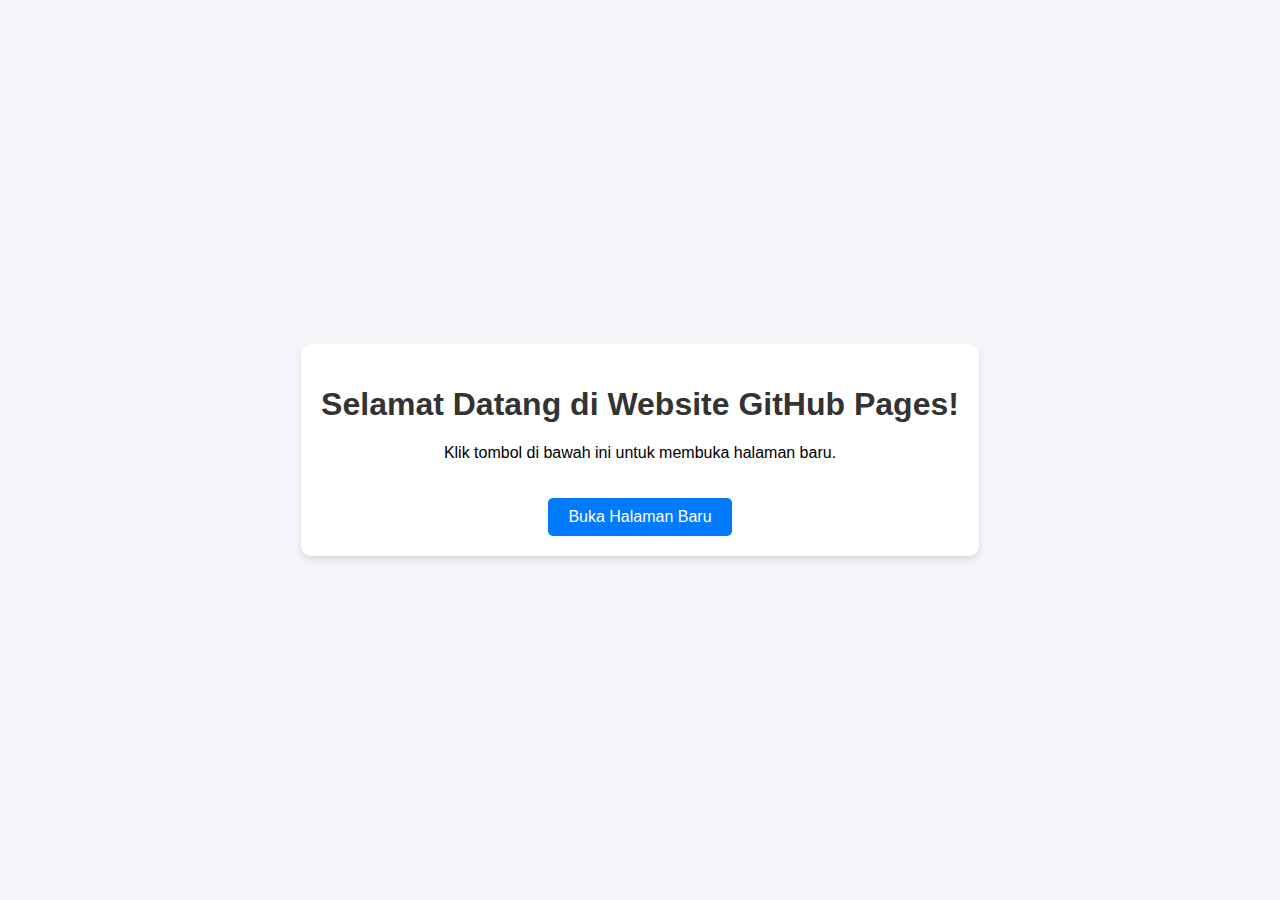
<file: index.html>
<!DOCTYPE html>
<html lang="en">
<head>
    <meta charset="UTF-8">
    <meta name="viewport" content="width=device-width, initial-scale=1.0">
    <title>Website GitHub Pages</title>
    <link rel="stylesheet" href="style.css">
</head>
<body>
    <div class="container">
        <h1>Selamat Datang di Website GitHub Pages!</h1>
        <p>Klik tombol di bawah ini untuk membuka halaman baru.</p>
        <a href="halaman-baru.html" target="_blank" id="openLink">Buka Halaman Baru</a>
    </div>

    <script src="script.js"></script>
</body>
</html>
</file>
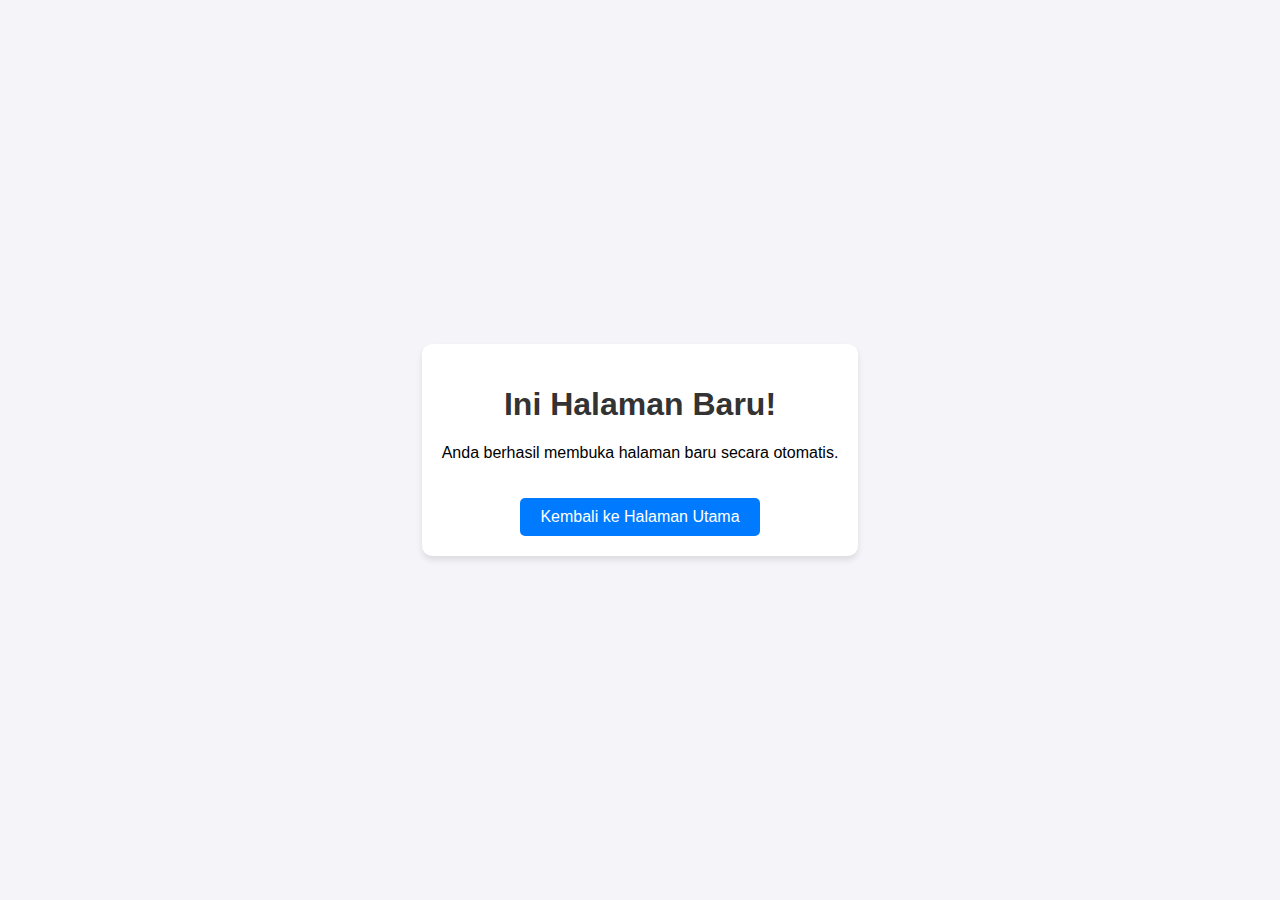
<file: halaman-baru.html>
<!DOCTYPE html>
<html lang="en">
<head>
    <meta charset="UTF-8">
    <meta name="viewport" content="width=device-width, initial-scale=1.0">
    <title>Halaman Baru</title>
    <link rel="stylesheet" href="style.css">
</head>
<body>
    <div class="container">
        <h1>Ini Halaman Baru!</h1>
        <p>Anda berhasil membuka halaman baru secara otomatis.</p>
        <a href="index.html" target="_self">Kembali ke Halaman Utama</a>
    </div>
</body>
</html>
</file>
<file: style.css>
body {
    font-family: Arial, sans-serif;
    margin: 0;
    padding: 0;
    display: flex;
    justify-content: center;
    align-items: center;
    height: 100vh;
    background-color: #f4f4f9;
}

.container {
    text-align: center;
    background: #fff;
    padding: 20px;
    border-radius: 10px;
    box-shadow: 0 4px 6px rgba(0, 0, 0, 0.1);
}

h1 {
    color: #333;
}

a {
    display: inline-block;
    margin-top: 20px;
    padding: 10px 20px;
    background-color: #007bff;
    color: #fff;
    text-decoration: none;
    border-radius: 5px;
    transition: background-color 0.3s ease;
}

a:hover {
    background-color: #0056b3;
}
</file>
